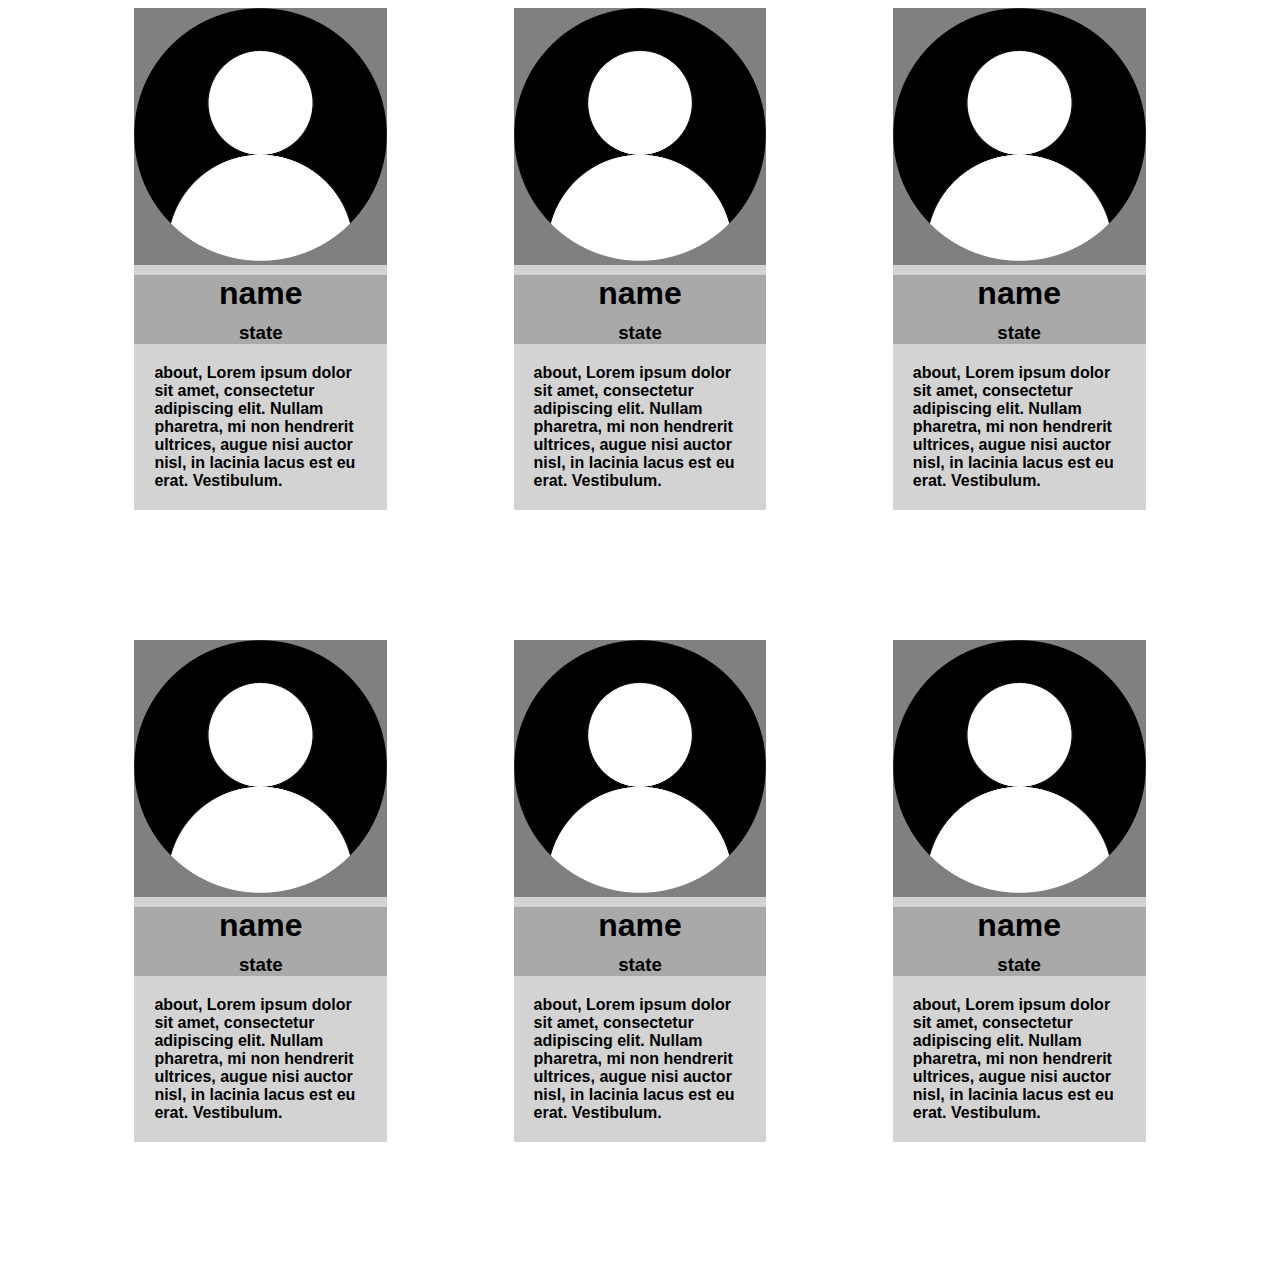
<file: index0.html>
<!DOCTYPE html>
<html lang="en" dir="ltr">
  <head>
    <meta charset="utf-8">
    <title>Json opdracht</title>
    <link rel="stylesheet" type="text/css" href="style.css">
  </head>
  <body>
    <!-- <h1>test</h1> -->

<!--ROW 1-->
    <div class="prettyProfileBoxRow">
      <div class="prettyProfileBox">
        <div class="prettyProfileBoxPic">
          <img src="user.png" alt="default-user">
        </div>
        <div class="prettyProfileBoxName">
          <h1>name</h1>
          <h3>state</h3>
        </div>
        <div class="prettyProfileBoxAbout">
        <h4>about, Lorem ipsum dolor sit amet, consectetur adipiscing elit. Nullam pharetra, mi non hendrerit ultrices, augue nisi auctor nisl, in lacinia lacus est eu erat. Vestibulum.</h4>
        </div>
      </div>

      <div class="prettyProfileBox">
        <div class="prettyProfileBoxPic">
          <img src="user.png" alt="default-user">
        </div>
        <div class="prettyProfileBoxName">
          <h1>name</h1>
          <h3>state</h3>
        </div>
        <div class="prettyProfileBoxAbout">
        <h4>about, Lorem ipsum dolor sit amet, consectetur adipiscing elit. Nullam pharetra, mi non hendrerit ultrices, augue nisi auctor nisl, in lacinia lacus est eu erat. Vestibulum.</h4>
        </div>
      </div>

      <div class="prettyProfileBox">
        <div class="prettyProfileBoxPic">
          <img src="user.png" alt="default-user">
        </div>
        <div class="prettyProfileBoxName">
          <h1>name</h1>
          <h3>state</h3>
        </div>
        <div class="prettyProfileBoxAbout">
        <h4>about, Lorem ipsum dolor sit amet, consectetur adipiscing elit. Nullam pharetra, mi non hendrerit ultrices, augue nisi auctor nisl, in lacinia lacus est eu erat. Vestibulum.</h4>
        </div>
      </div>
    </div>

<!--ROW 2-->
<div class="prettyProfileBoxRow">
  <div class="prettyProfileBox">
    <div class="prettyProfileBoxPic">
      <img src="user.png" alt="default-user">
    </div>
    <div class="prettyProfileBoxName">
      <h1>name</h1>
      <h3>state</h3>
    </div>
    <div class="prettyProfileBoxAbout">
    <h4>about, Lorem ipsum dolor sit amet, consectetur adipiscing elit. Nullam pharetra, mi non hendrerit ultrices, augue nisi auctor nisl, in lacinia lacus est eu erat. Vestibulum.</h4>
    </div>
  </div>

  <div class="prettyProfileBox">
    <div class="prettyProfileBoxPic">
      <img src="user.png" alt="default-user">
    </div>
    <div class="prettyProfileBoxName">
      <h1>name</h1>
      <h3>state</h3>
    </div>
    <div class="prettyProfileBoxAbout">
    <h4>about, Lorem ipsum dolor sit amet, consectetur adipiscing elit. Nullam pharetra, mi non hendrerit ultrices, augue nisi auctor nisl, in lacinia lacus est eu erat. Vestibulum.</h4>
    </div>
  </div>

  <div class="prettyProfileBox">
    <div class="prettyProfileBoxPic">
      <img src="user.png" alt="default-user">
    </div>
    <div class="prettyProfileBoxName">
      <h1>name</h1>
      <h3>state</h3>
    </div>
    <div class="prettyProfileBoxAbout">
    <h4>about, Lorem ipsum dolor sit amet, consectetur adipiscing elit. Nullam pharetra, mi non hendrerit ultrices, augue nisi auctor nisl, in lacinia lacus est eu erat. Vestibulum.</h4>
    </div>
  </div>
</div>



    <script type="text/javascript" src="script.js">

    </script>
  </body>
</html>
</file>
<file: style.css>
body{
  background-color: white;
  font-family: roboto;
}

.profile{
  border-radius: 1px;
  border-style: solid;
  border-color: red;
}

#profileBox{
  border-radius: 1px;
  border-style: solid;
  border-color: yellow;
}

.prettyProfileBoxRow{
  /* position: relative; */
  display: inline-block;
  /* border-style: solid; */
  /* border-color: green; */
  width: 100%;
  height: 100%;
}

.prettyProfileBox{
  background-color: lightgrey;
  float:left;
  /* border-style: solid; */
  /* border-color: red; */
  width: 20%;
  margin-left: 10%;
  margin-bottom: 10%;
}

.prettyProfileBoxPic{
  background-color: grey;
  width: 100%;
  height: 40%;
}

img{
    max-width: 100%;
    max-height: 100%;
}

.prettyProfileBoxName{
  background-color: darkgrey;
  width: 100%;
  height: 20%;
  text-align: center;
  margin-top: 10px;
}

.prettyProfileBoxAbout{
  padding: 20px;
}

h1{
  font-family: helvetica;
  margin: 0px;
  margin-bottom: 10px;
}

h3{
  font-family: helvetica;
  margin: 0px;
}

h4{
  font-family: helvetica;
  margin: 0px;
}
</file>
